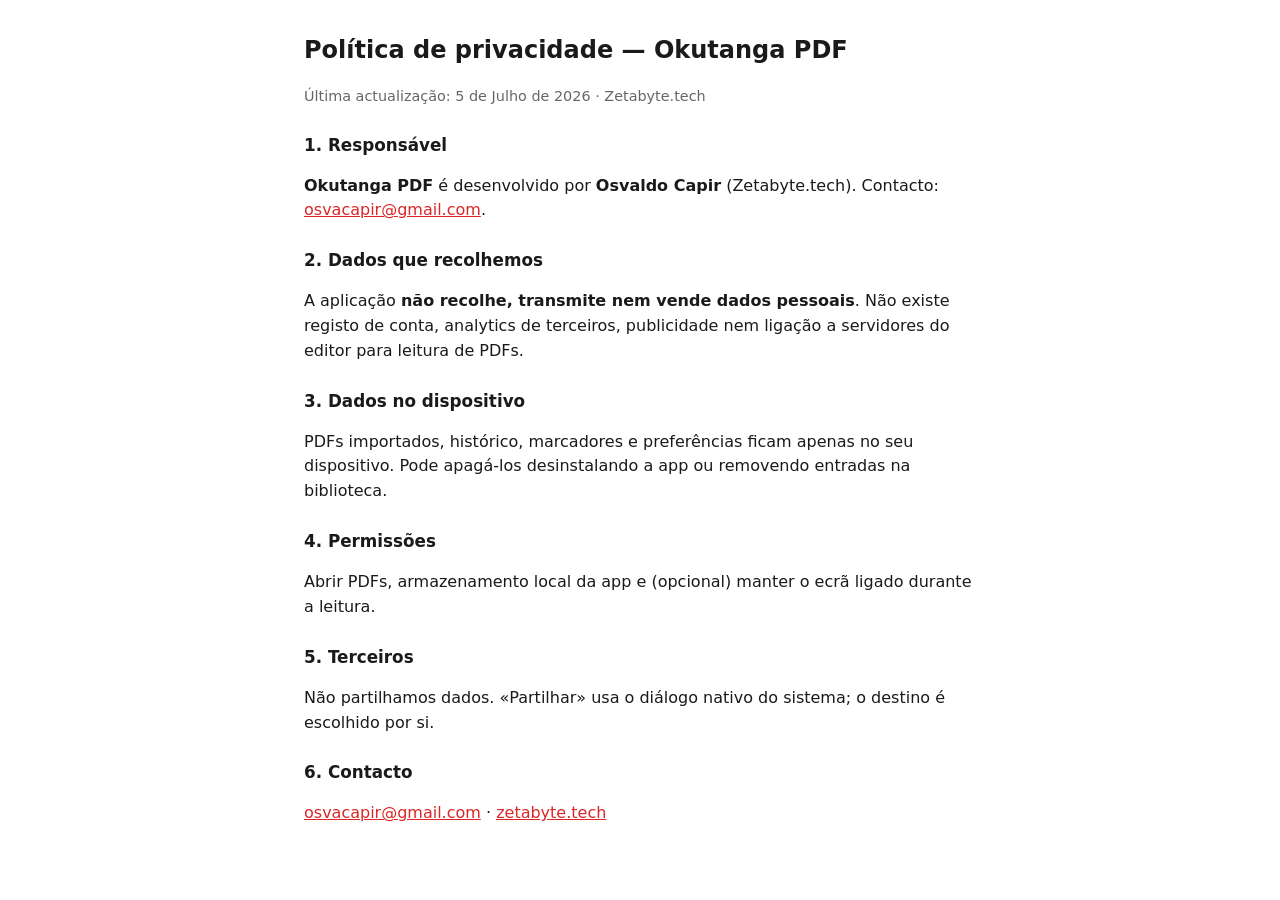
<file: wwwroot/legal/privacidade.html>
<!DOCTYPE html>
<html lang="pt">
<head>
    <meta charset="utf-8" />
    <meta name="viewport" content="width=device-width, initial-scale=1" />
    <title>Política de privacidade — Okutanga PDF</title>
    <style>
        body { font-family: system-ui, sans-serif; line-height: 1.55; max-width: 42rem; margin: 2rem auto; padding: 0 1rem; color: #1a1a1a; }
        h1 { font-size: 1.5rem; }
        h2 { font-size: 1.05rem; margin-top: 1.5rem; }
        .meta { color: #666; font-size: 0.9rem; }
        a { color: #dc2626; }
    </style>
</head>
<body>
    <h1>Política de privacidade — Okutanga PDF</h1>
    <p class="meta">Última actualização: 5 de Julho de 2026 · Zetabyte.tech</p>

    <h2>1. Responsável</h2>
    <p>
        <strong>Okutanga PDF</strong> é desenvolvido por <strong>Osvaldo Capir</strong> (Zetabyte.tech).
        Contacto: <a href="mailto:osvacapir@gmail.com">osvacapir@gmail.com</a>.
    </p>

    <h2>2. Dados que recolhemos</h2>
    <p>
        A aplicação <strong>não recolhe, transmite nem vende dados pessoais</strong>.
        Não existe registo de conta, analytics de terceiros, publicidade nem ligação a servidores
        do editor para leitura de PDFs.
    </p>

    <h2>3. Dados no dispositivo</h2>
    <p>PDFs importados, histórico, marcadores e preferências ficam apenas no seu dispositivo. Pode apagá-los desinstalando a app ou removendo entradas na biblioteca.</p>

    <h2>4. Permissões</h2>
    <p>Abrir PDFs, armazenamento local da app e (opcional) manter o ecrã ligado durante a leitura.</p>

    <h2>5. Terceiros</h2>
    <p>Não partilhamos dados. «Partilhar» usa o diálogo nativo do sistema; o destino é escolhido por si.</p>

    <h2>6. Contacto</h2>
    <p><a href="mailto:osvacapir@gmail.com">osvacapir@gmail.com</a> · <a href="https://zetabyte.tech">zetabyte.tech</a></p>
</body>
</html>
</file>
